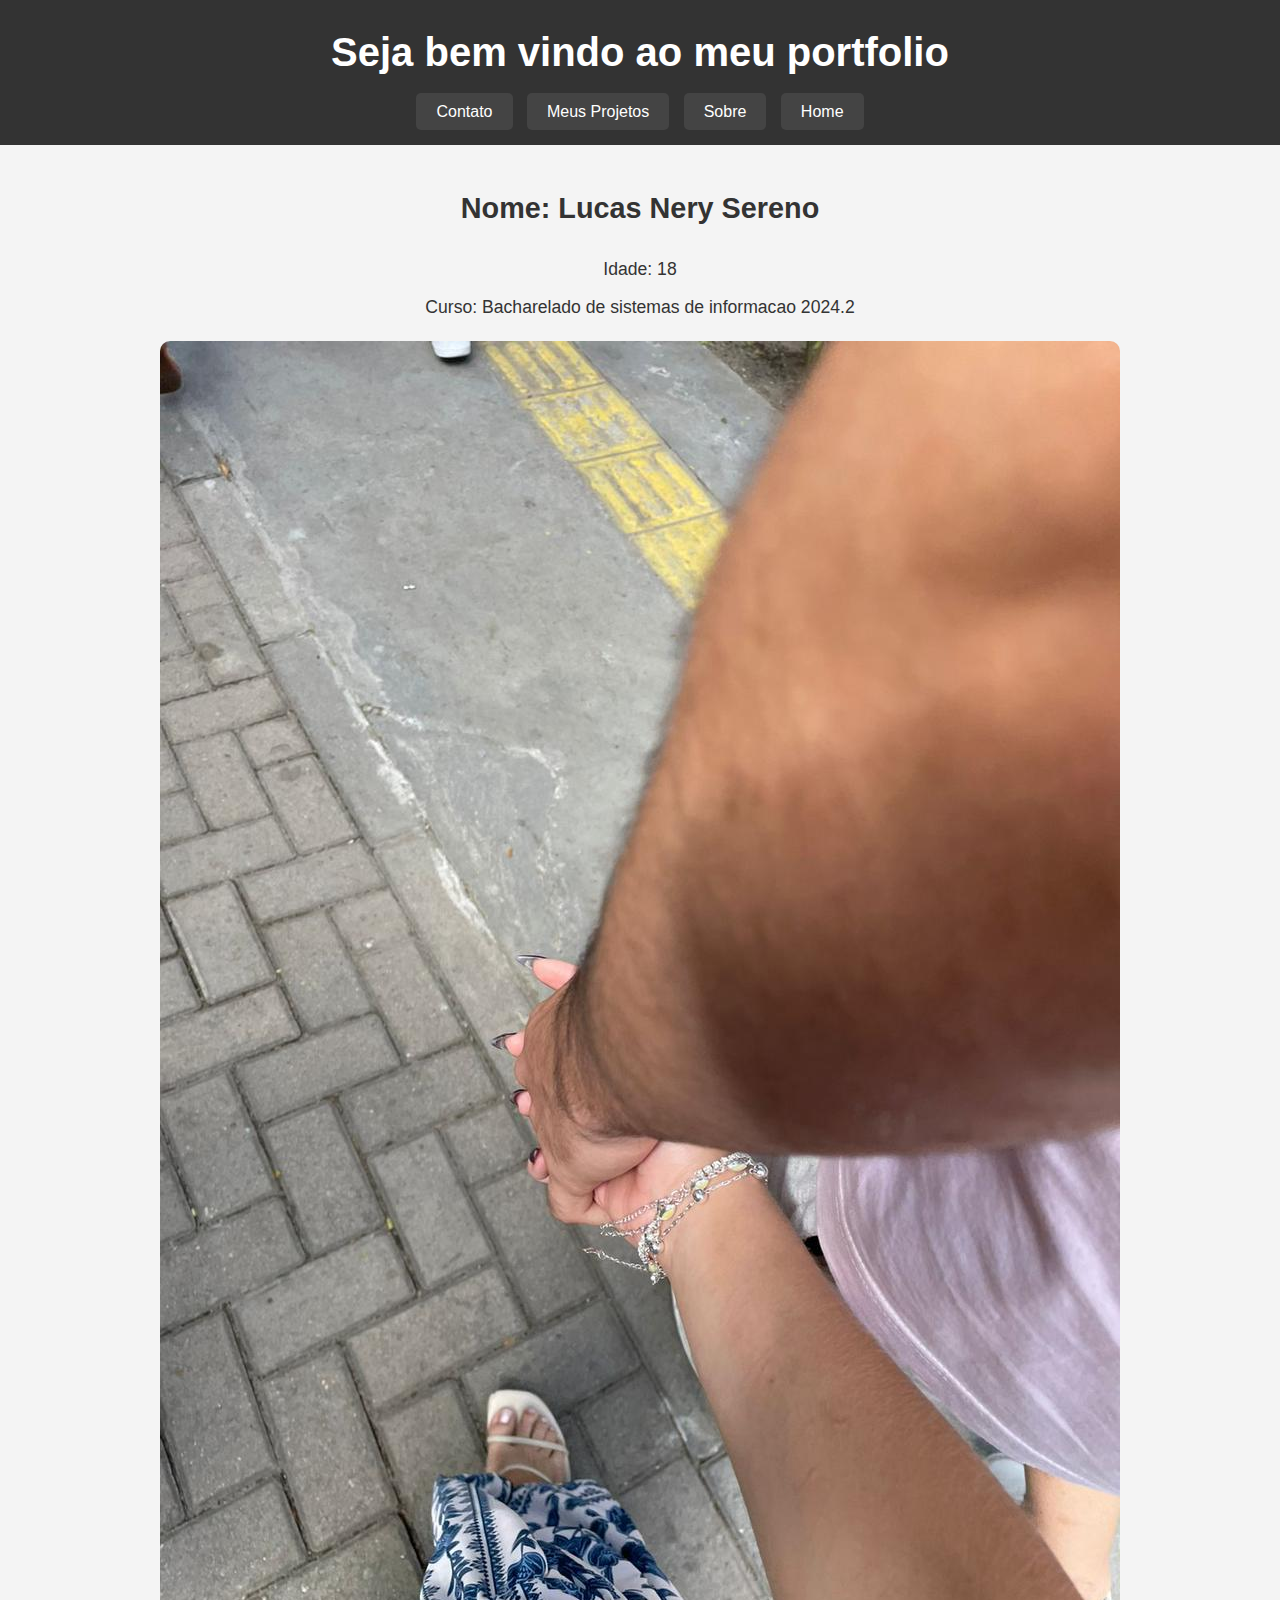
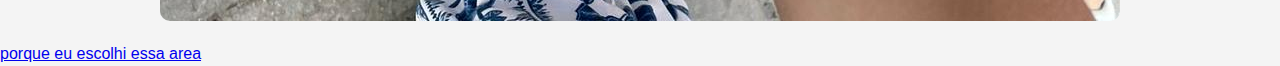
<file: index.html>
<!DOCTYPE html>
<html lang="en">

<head>
    <meta charset="UTF-8">
    <meta name="viewport" content="width=device-width, initial-scale=1.0">
    <title>Document</title>
    <link rel="stylesheet" href="style.css">
</head>
<body>
    <header>
        <h1>Seja bem vindo ao meu portfolio</h1>
        <nav class="nav-bar">
            <a href="Contato.html">Contato</a>
            <a href="Projetos.html">Meus Projetos</a>
            <a href="Sobre.html">Sobre</a>
            <a href="index.html">Home</a>
        </nav>
    </header>
    <h2>Nome: Lucas Nery Sereno</h2>
    <p>Idade: 18</p>
    <p>Curso: Bacharelado de sistemas de informacao 2024.2</p>
    <img class="foindex" src="Andando com mimi.png" alt="">
    <a class="linksob" href="Sobre.html">porque eu escolhi essa area</a>



</body>

</html>
</file>
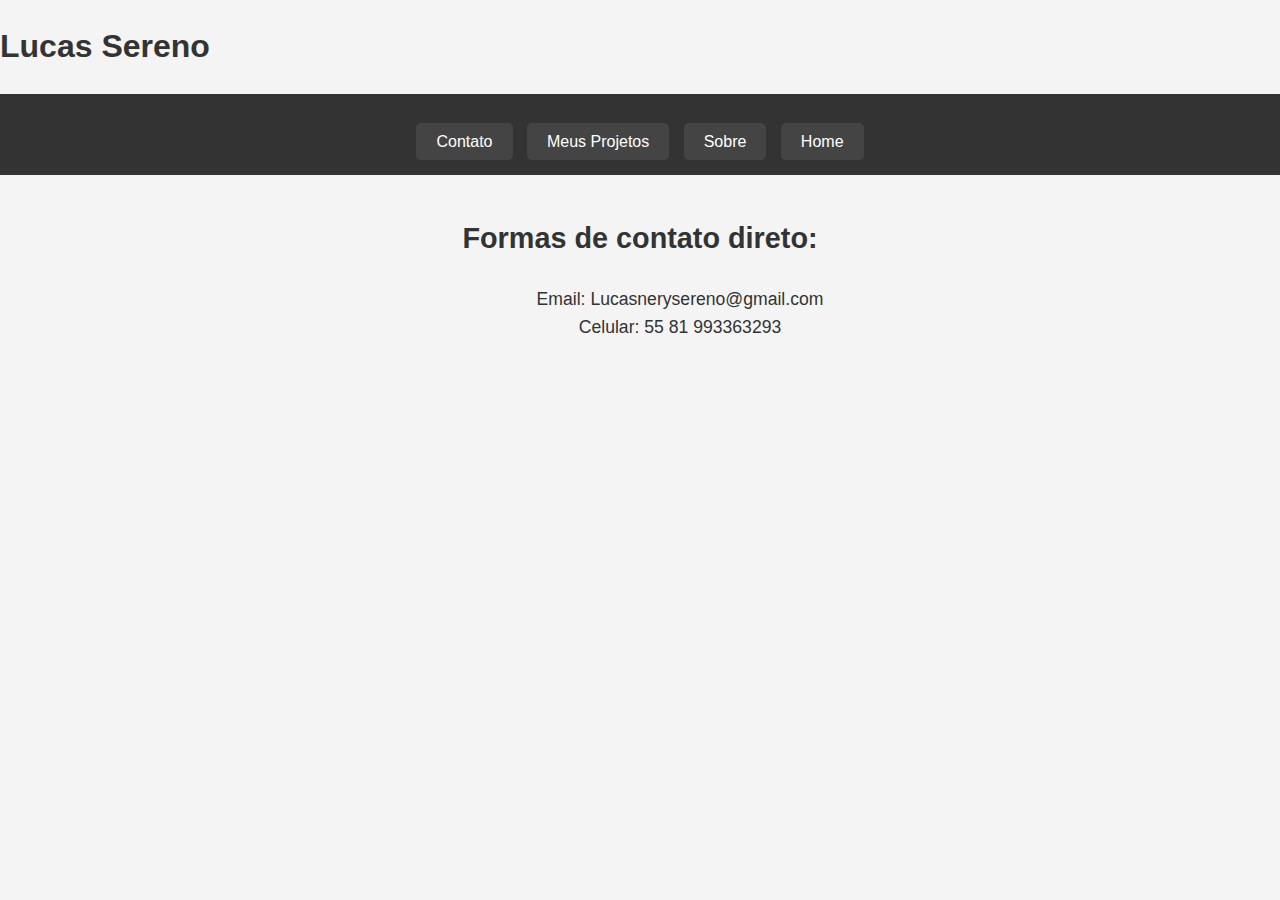
<file: Contato.html>
<!DOCTYPE html>
<html lang="en">

<head>
    <meta charset="UTF-8">
    <meta name="viewport" content="width=device-width, initial-scale=1.0">
    <title>Document</title>
    <link rel="stylesheet" href="style.css ">
</head>

<body>
    <h1>Lucas Sereno</h1>
    <header>
        <nav class="nav-bar">
            <a href="Contato.html">Contato</a>
            <a href="Projetos.html">Meus Projetos</a>
            <a href="Sobre.html">Sobre</a>
            <a href="index.html">Home</a>
        </nav>
    </header>
    <h2>Formas de contato direto:</h2>
    <ul>
        <ol>Email: Lucasnerysereno@gmail.com</ol>
        <ol>Celular: 55 81 993363293 </ol>
    </ul>
    <iframe class="mapa"
        src="https://www.google.com/maps/embed?pb=!1m18!1m12!1m3!1d3950.4090280502714!2d-34.87505762421336!3d-8.059693280529403!2m3!1f0!2f0!3f0!3m2!1i1024!2i768!4f13.1!3m3!1m2!1s0x7ab18a2e1380345%3A0x24c7863e4d95ddd4!2sCESAR%20School!5e0!3m2!1spt-BR!2sbr!4v1728077244462!5m2!1spt-BR!2sbr"
        width="600" height="450" style="border:0;" allowfullscreen="" loading="lazy"
        referrerpolicy="no-referrer-when-downgrade"></iframe>
</body>

</html>
</file>
<file: style.css>
body {
    font-family: Arial, sans-serif;
    margin: 0;
    padding: 0;
    background-color: #f4f4f4;
    color: #333;
    line-height: 1.6;
}

header {
    background-color: #333;
    color: #fff;
    padding: 20px 0;
    text-align: center;
}

header h1 {
    margin: 0;
    font-size: 2.5rem;
}

.nav-bar {
    margin-top: 15px;
}

.nav-bar a {
    color: #fff;
    text-decoration: none;
    padding: 10px 20px;
    margin: 0 5px;
    background-color: #444;
    border-radius: 5px;
    transition: background-color 0.3s;
}

.nav-bar a:hover {
    background-color: #555;
}

h2 {
    color: #333;
    font-size: 1.8rem;
    text-align: center;
    margin-top: 40px;
}

p, ul {
    text-align: center;
    font-size: 1.1rem;
    margin: 10px 0;
}

.content {
    max-width: 800px;
    margin: 0 auto;
    padding: 20px;
}

img {
    display: block;
    max-width: 100%;
    height: auto;
    margin: 20px auto;
    border-radius: 10px;
}

footer {
    text-align: center;
    margin-top: 40px;
    padding: 10px;
    background-color: #333;
    color: #fff;
}
.mapa{
margin-left: 1000px;

}
</file>
